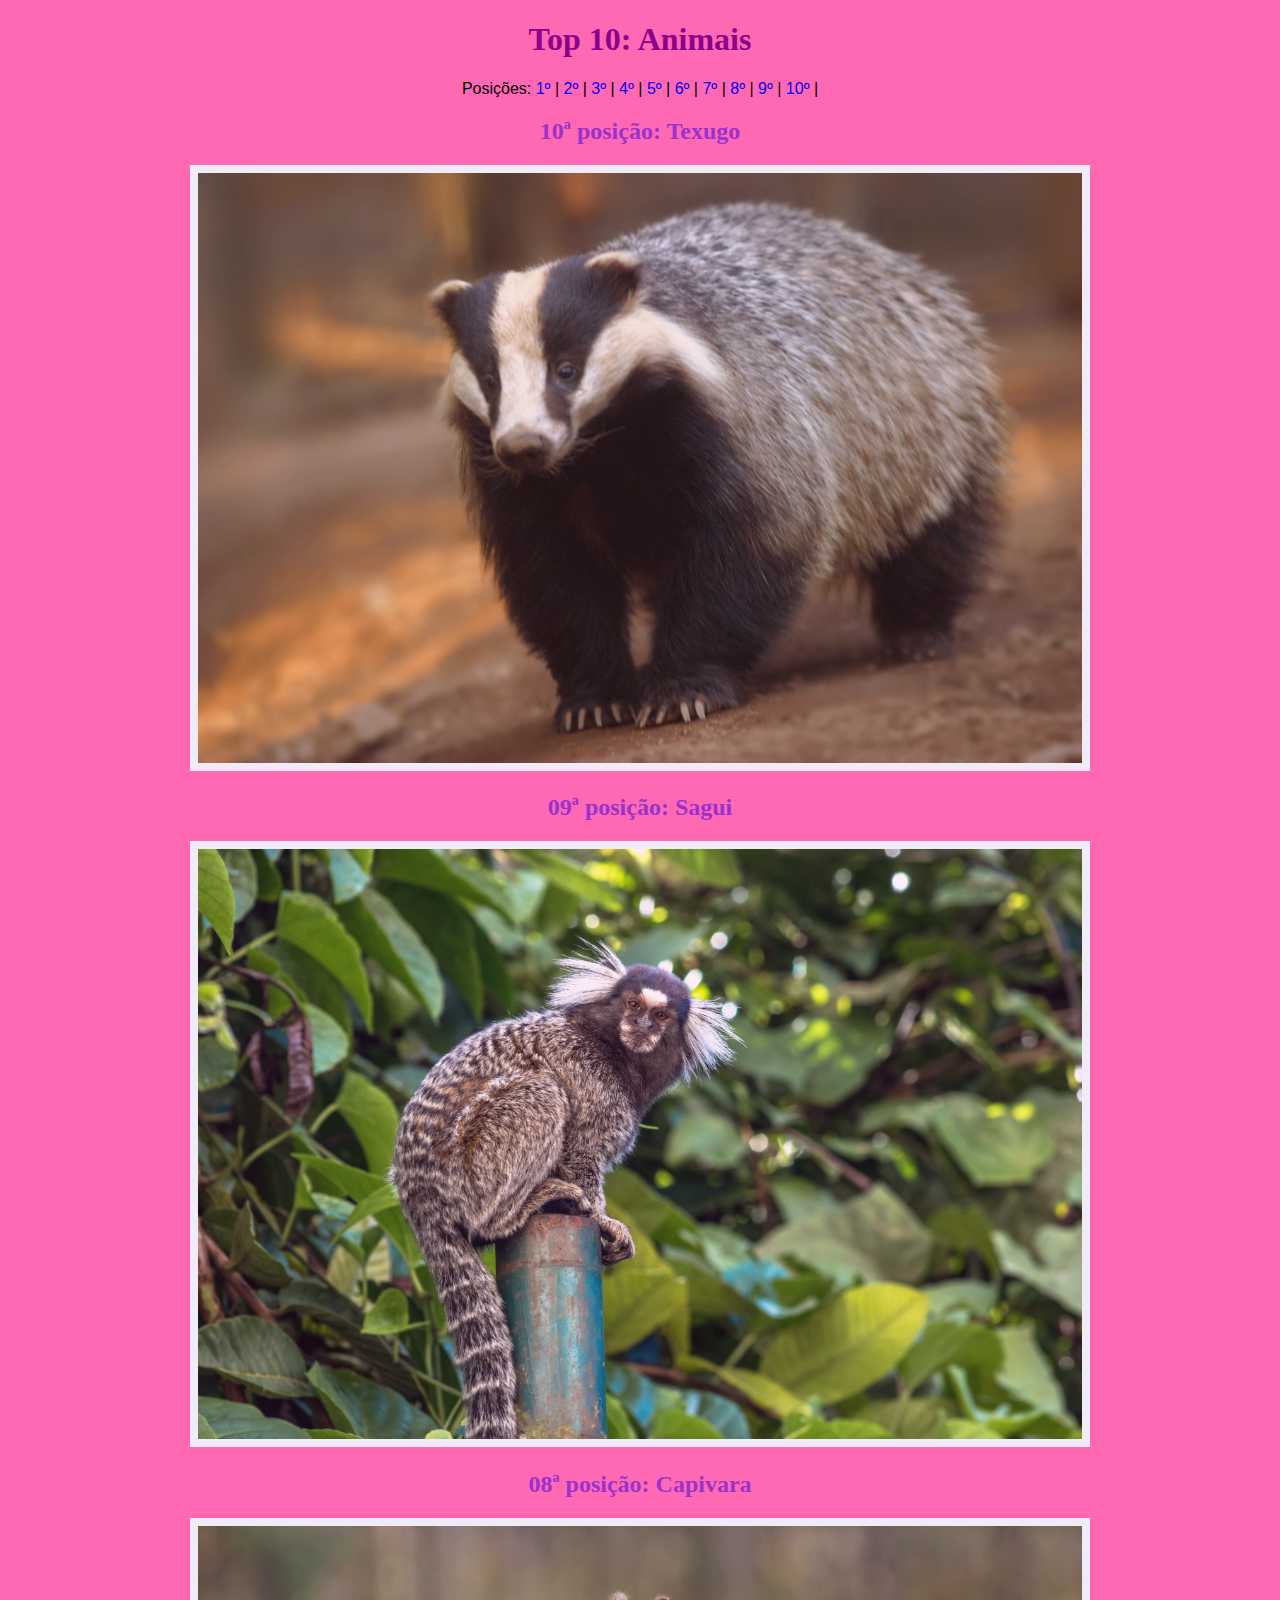
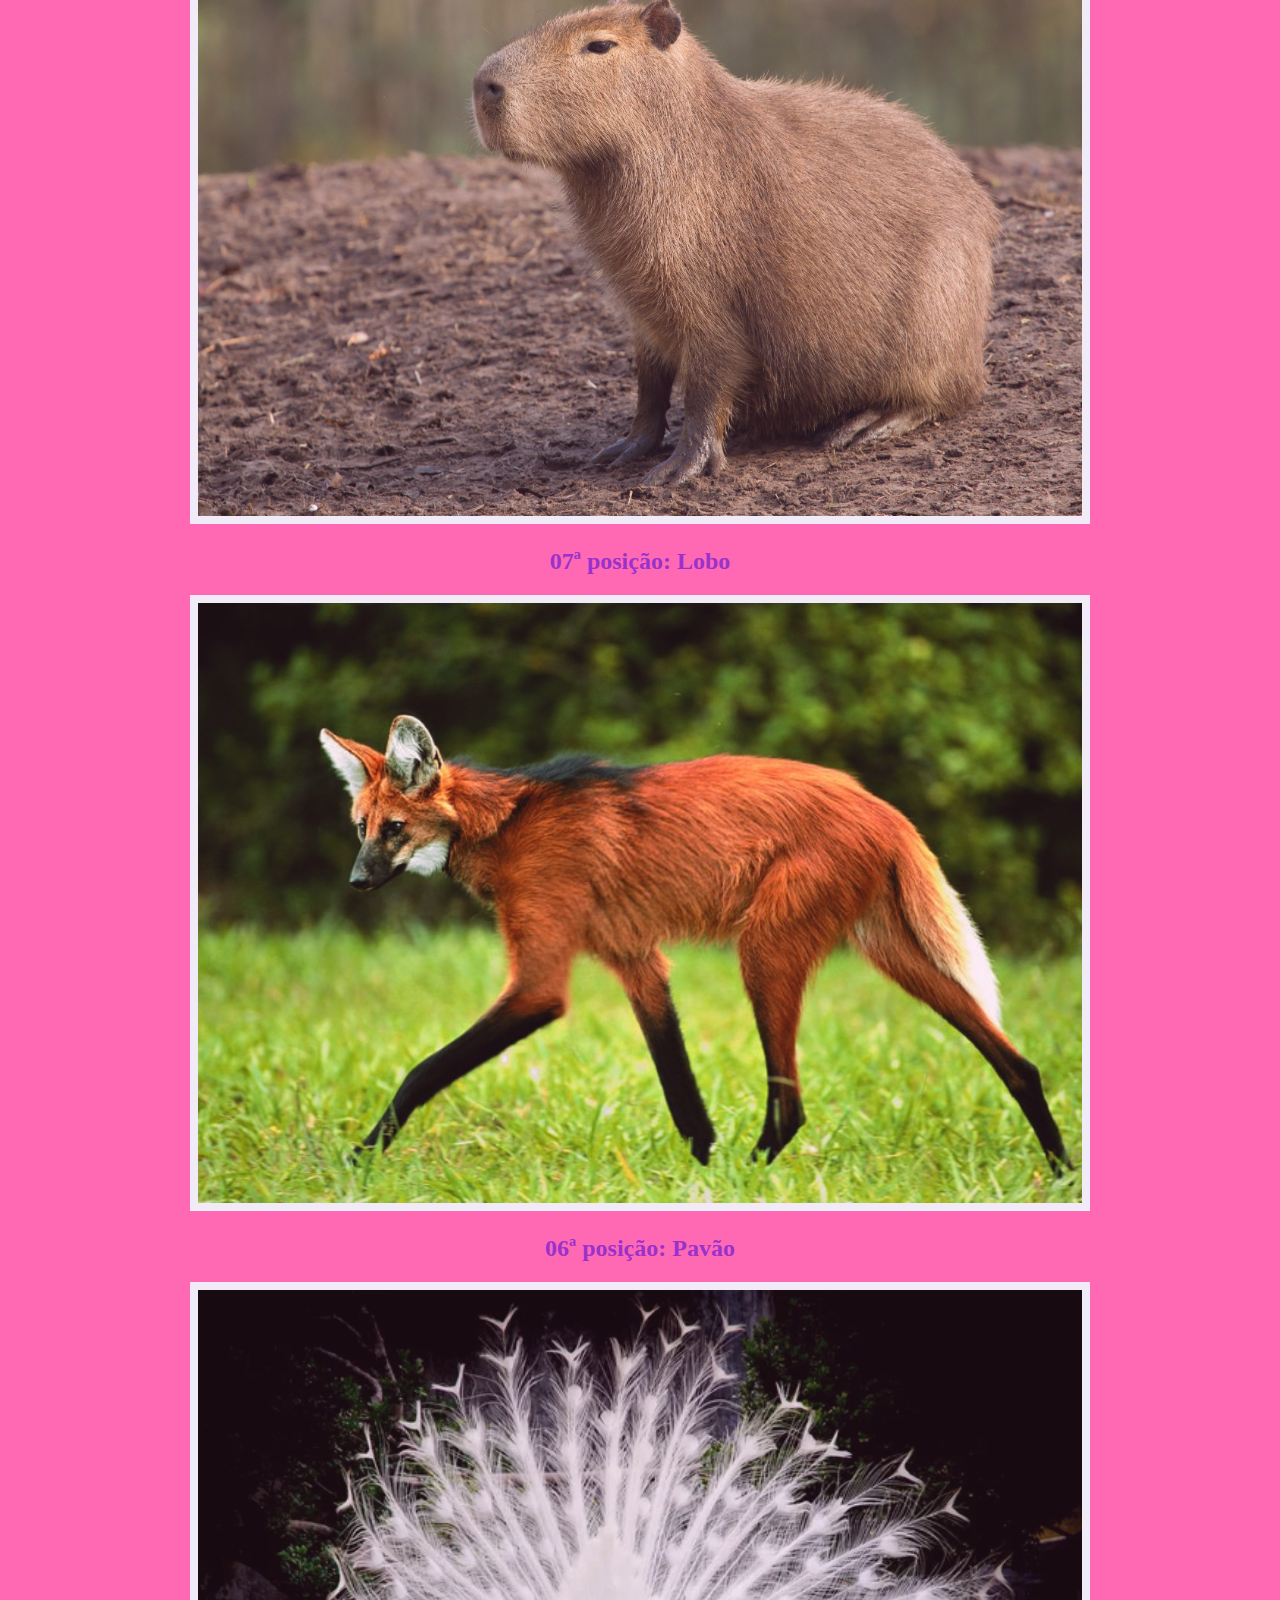
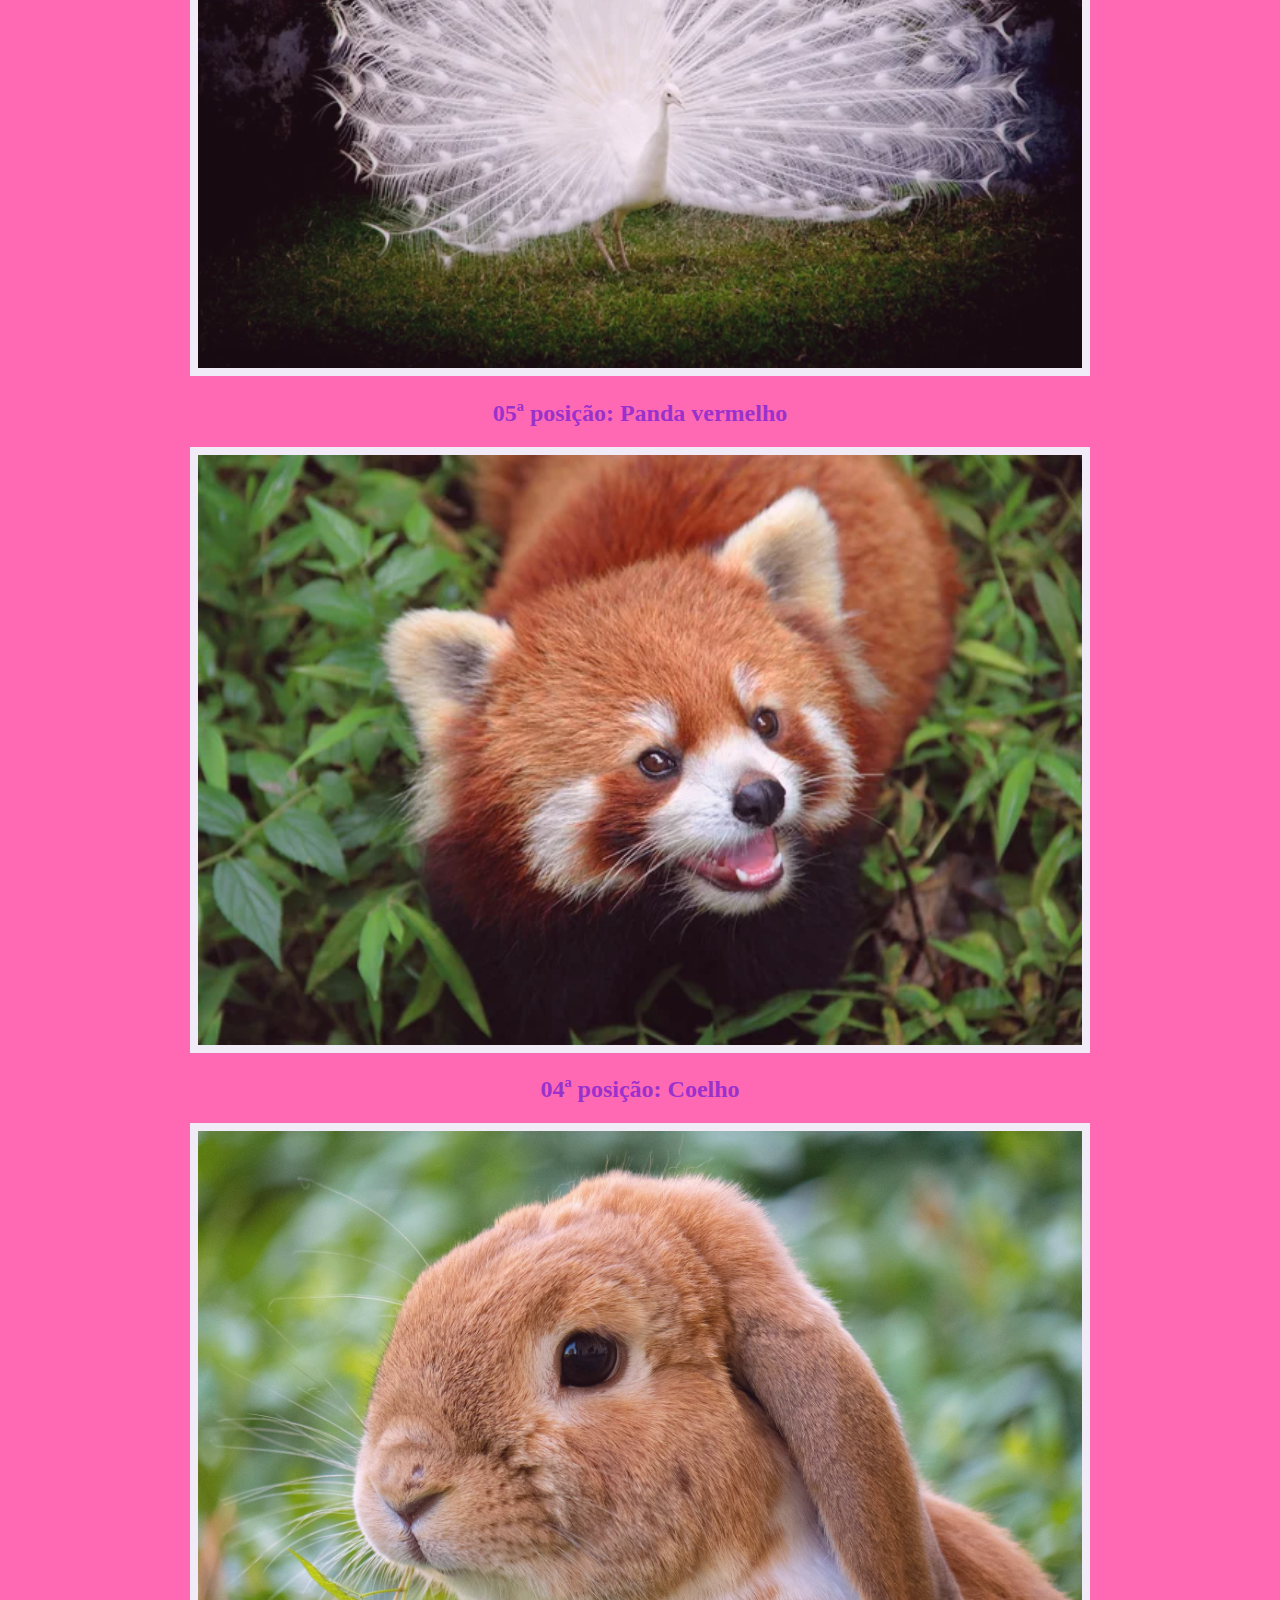
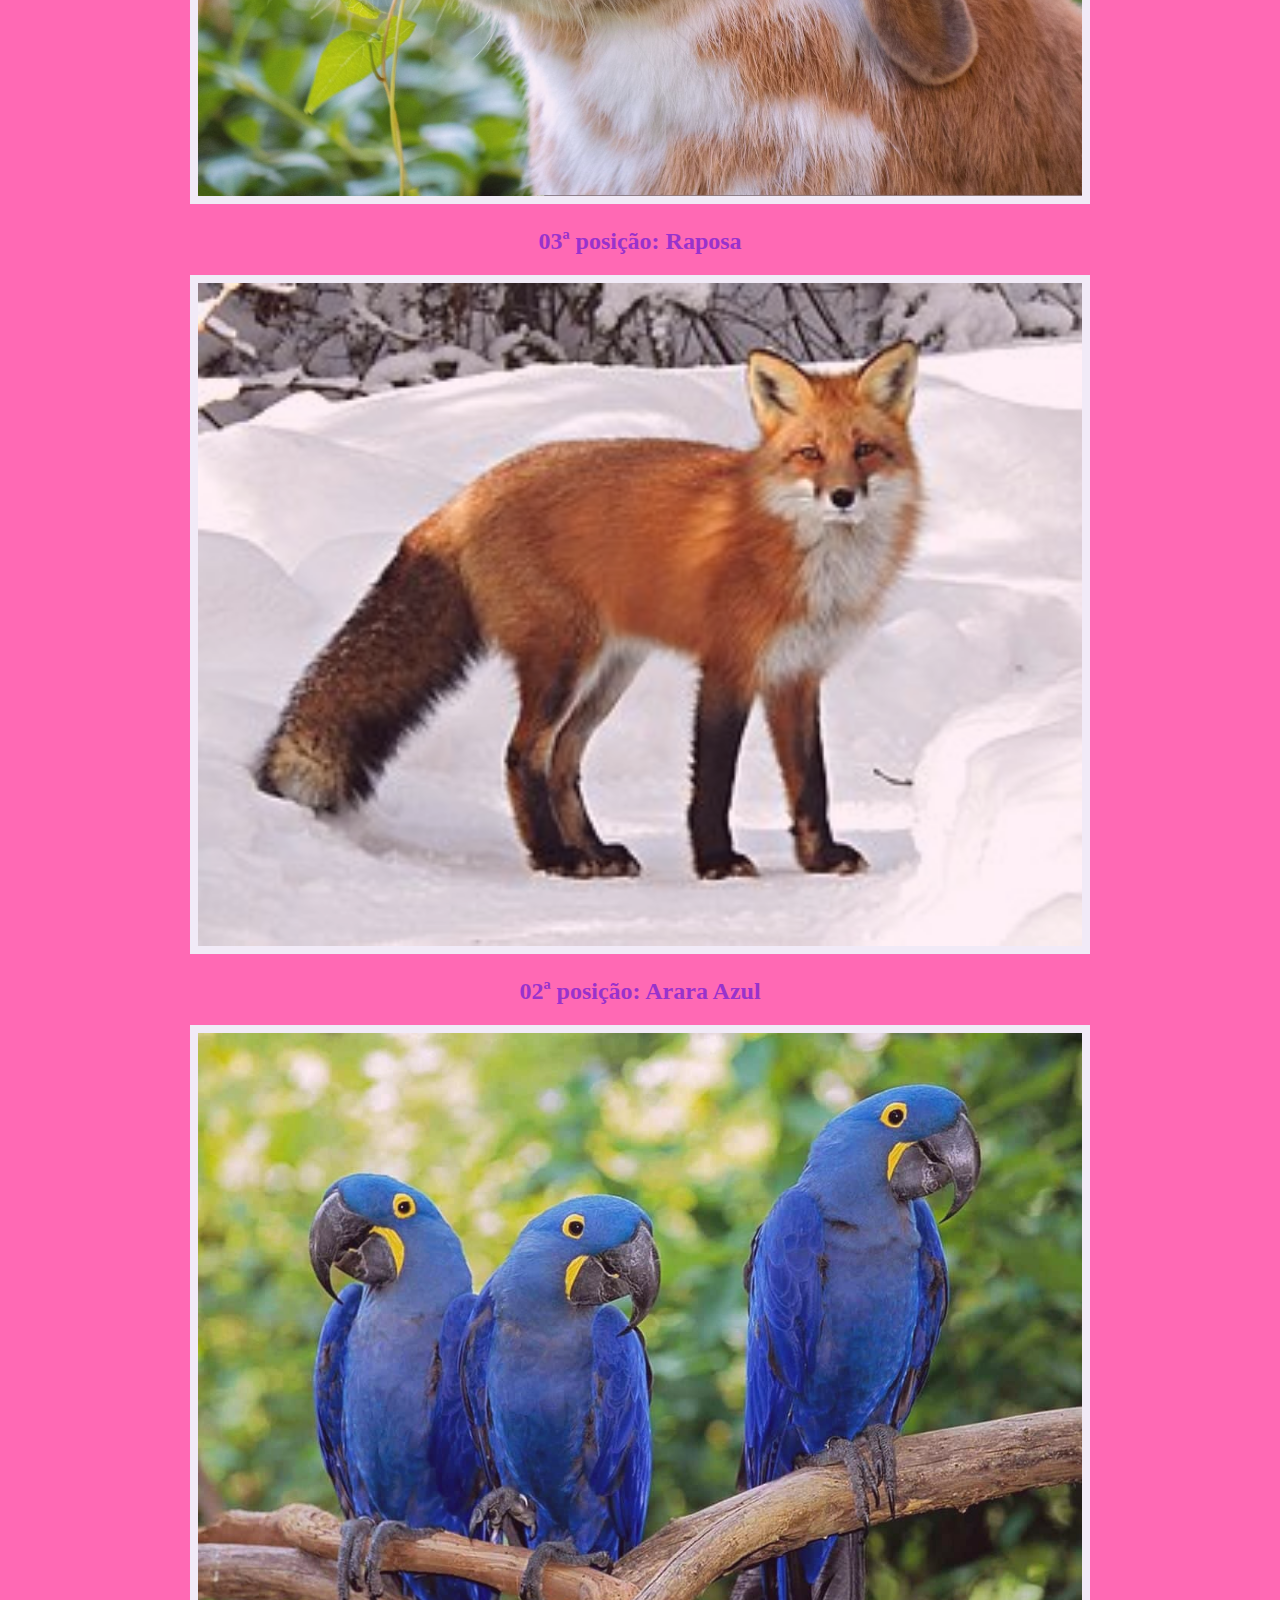
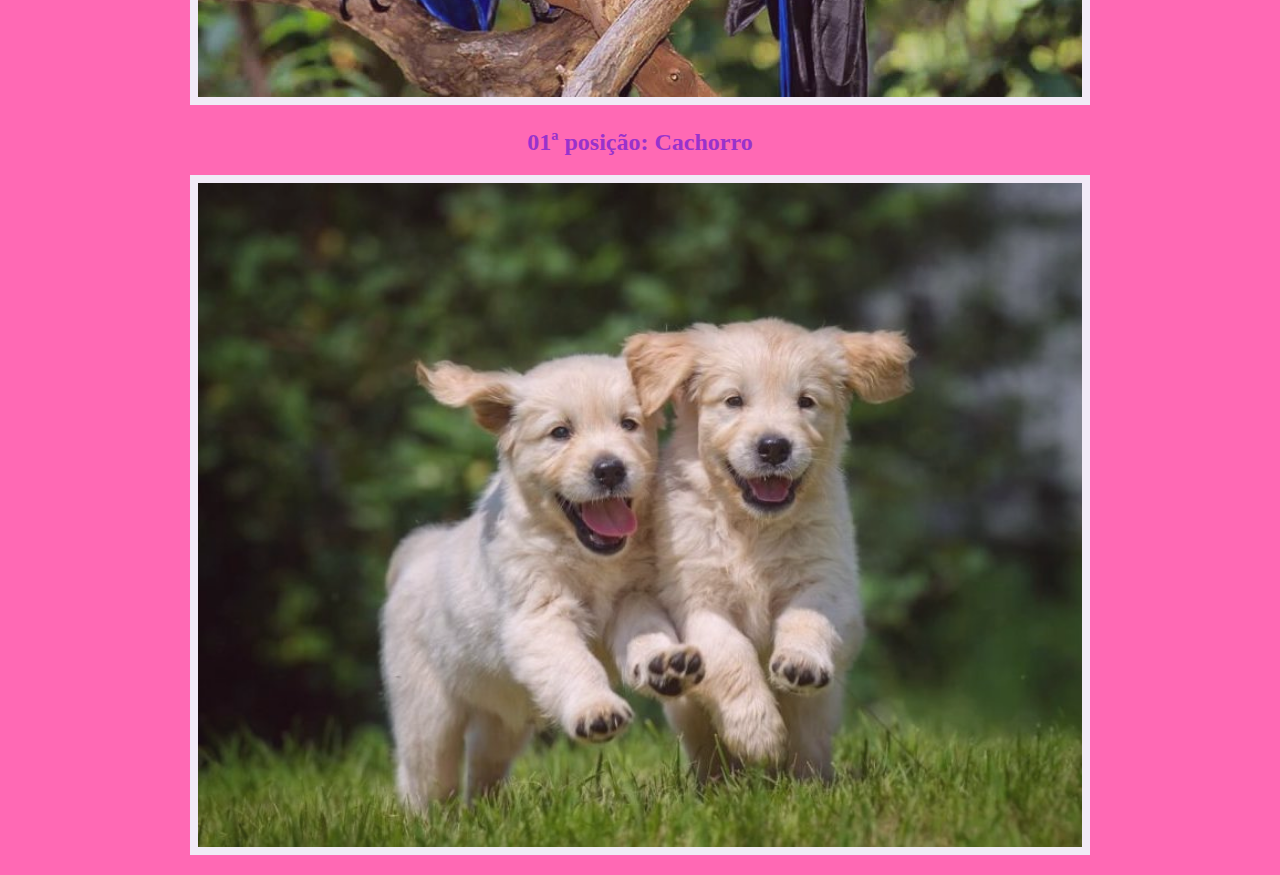
<file: ParaCorrigir/top10v2/index.html>
<!DOCTYPE html>
<html lang="en">
<head>
    <link rel="stylesheet" href="estilos.css">
    <meta charset="UTF-8">
    <meta name="viewport" content="width=device-width, initial-scale=1.0">
    <title>Top 10 animais</title>
</head>
<body> 
    <h1>Top 10: Animais </h1> 

    <p>  
       Posições: 
       <a href="#1">1º</a> | 
       <a href="#2">2º</a> | 
       <a href="#3">3º</a> |
       <a href="#4">4º</a> |
       <a href="#5">5º</a> |
       <a href="#6">6º</a> |  
       <a href="#7">7º</a> |
       <a href="#8">8º</a> |
       <a href="#9">9º</a> |
       <a href="#10">10º</a> |
    </p>

     <section id="10">

     <h2>10ª posição: Texugo</h2>
    <img id="texugo" src="./img/texugo.jpg" alt=""> 
    <p></p>

    </section>  
     
    <section id="9">

    <h2>09ª posição: Sagui</h2>
   <img src="./img/sagui.jpg" alt=""> 
    <p></p>

    </section>
 
    <section id="8">

  <h2>08ª posição: Capivara</h2>
   <img src="./img/capivara.jpg" alt=""> 
   <p></p>

    </section>

     <section id="7">

    <h2>07ª posição: Lobo</h2>
    <img src="./img/lobo.jpg" alt=""> 
    <p></p>

    </section>

    <section id="6">

    <h2>06ª posição: Pavão</h2>
    <img src="./img/pavao.jpg" alt=""> 
    <p> </p>

    </section>

    <section id="5">

    <h2>05ª posição: Panda vermelho</h2>
    <img src="./img/pandavermelho.jpg" alt=""> 
    <p></p>
     
    </section>

    <section id="4"></section>

    <h2>04ª posição: Coelho</h2>
    <img src="./img/coelho.jpg" alt=""> 
    <p> </p> 

    </section>

     <section id="3">

    <h2>03ª posição: Raposa</h2>
    <img src="./img/Raposa .jpg" alt=""> 
    <p> </p> 

    </section>
 
    <section id="2">

    <h2>02ª posição: Arara Azul</h2>
    <img src="./img/arara-azul.jpg" alt=""> 
    <p> </p> 

    </section>

    <section id="1">

    <h2>01ª posição: Cachorro</h2>
    <img src="./img/Cachorro.jpg" alt=""> 
    <p> </p> 

    </section>

</body>
</html>
</file>
<file: ParaCorrigir/top10v2/estilos.css>
*{
    text-align: center;
}
body{ 

    background-color: hotpink;
} 
  a{
    text-decoration: none;
  }
img{
     width: 70%;       /*Largura da imagem*/
    height: 70%;       /*Altura da imagem*/ 
    opacity: 90% ;     /*opacidade da imagem*/ 
    border: 8px solid; 
    border-color: aliceblue;
} 
img{
    text-align: center;
    zoom: 1;
} 
img:hover{
    zoom: 1.25;
}
    
     

img:hover{
    opacity: 100%;
  
}

h1{
    text-align: center;
    color: darkmagenta;
} 

h2{ 
    text-align: center;
    color: darkorchid;
} 

p{
    text-align: center;
    font-family: Verdana, Geneva, Tahoma, sans-serif;
    color: black;
}
</file>
